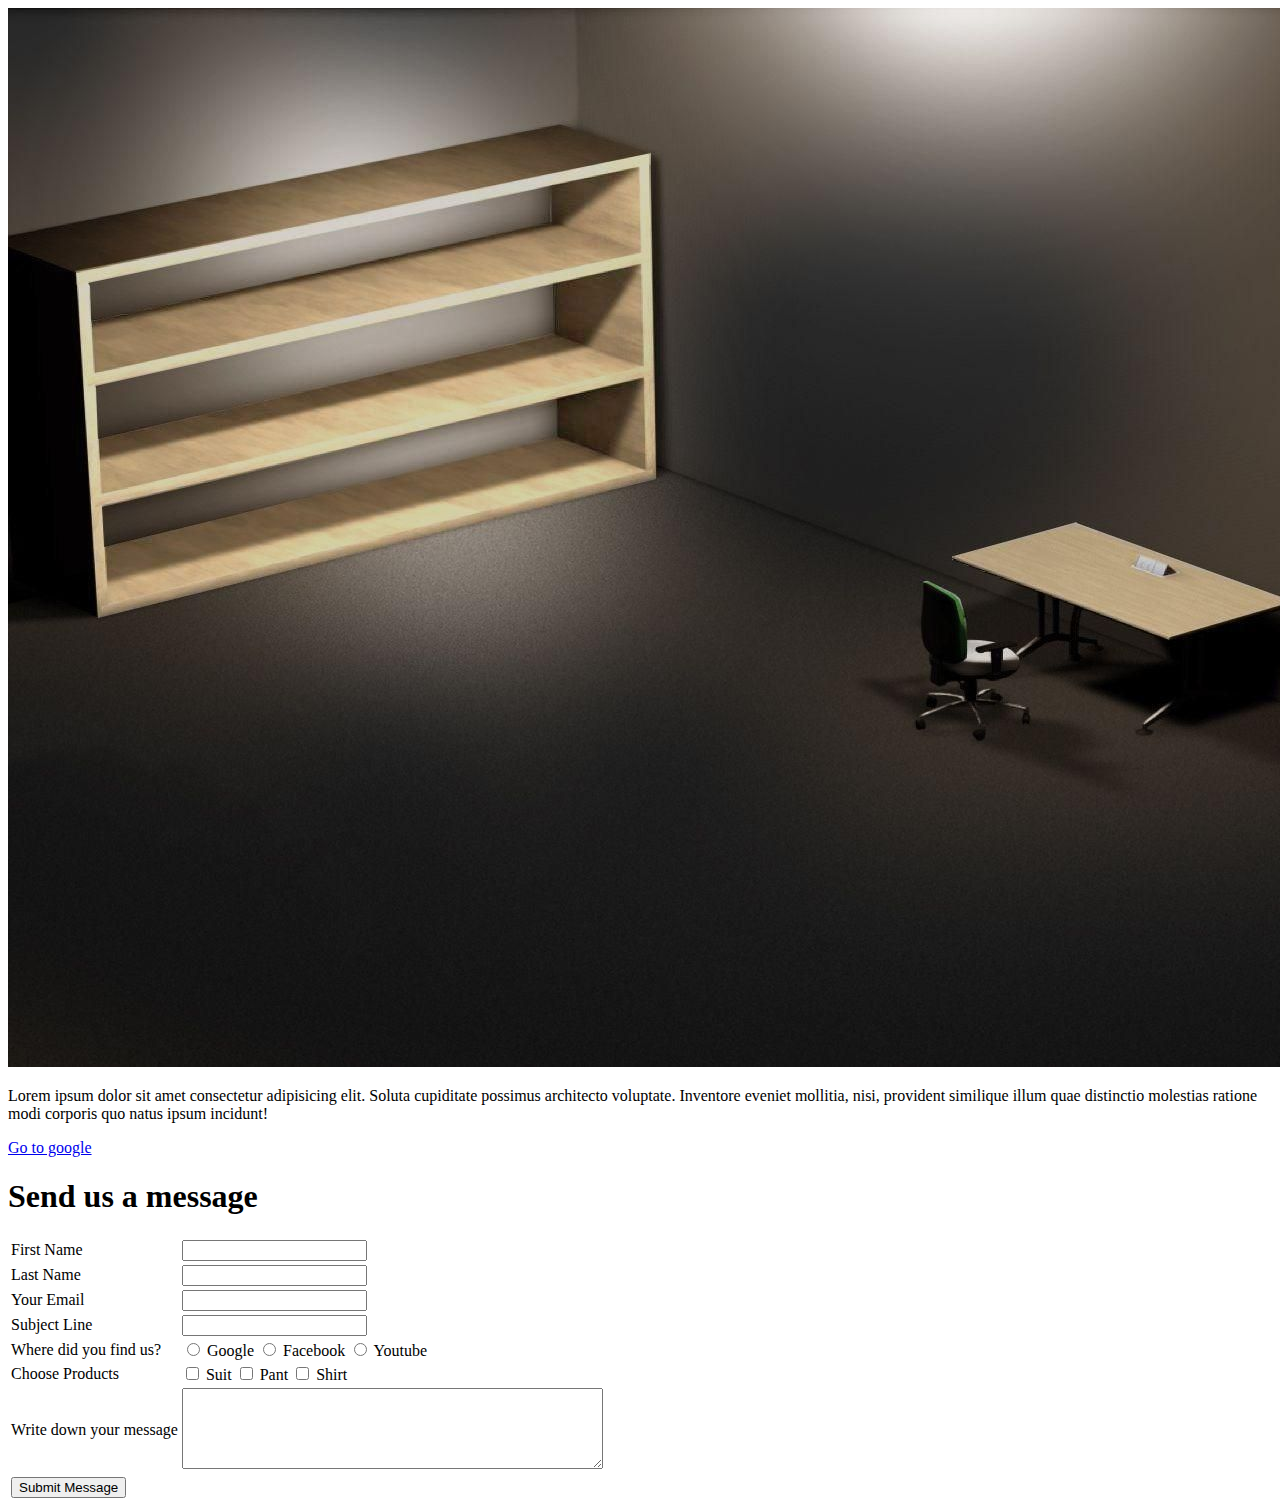
<file: html/index.html>
<!DOCTYPE html>
<html lang="en">
<head>
    <meta charset="UTF-8">
    <meta name="viewport" content="width=device-width, initial-scale=1.0">
    <title>Document</title>
</head>
<body>
    <!-- Image with more -->
    <img src="image.jpg">
        
        <p class="link"> Lorem ipsum dolor sit amet consectetur adipisicing elit. Soluta cupiditate possimus architecto voluptate. Inventore eveniet mollitia, nisi, provident similique illum quae distinctio molestias ratione modi corporis quo natus ipsum incidunt! </p>

        <a href="https://google.com" id="google" > Go to google </a>
    <!-- Contact us form -->
    <h1> Send us a message </h1>
    <form>
        <table>
            <tr>
                <td> First Name </td>
                <td> <input type="text"> </td>
            </tr>
            <tr>
                <td> Last Name </td>
                <td> <input type="text"> </td>
            </tr>
            <tr>
                <td> Your Email </td>
                <td> <input type="text"> </td>
            </tr>                
            <tr>
                <td> Subject Line </td>
                <td> <input type="text"> </td>
            </tr>
            <tr>
                <td> Where did you find us? </td>
                <td>
                    <input type="radio" name="social"> Google
                    <input type="radio" name="social"> Facebook
                    <input type="radio" name="social"> Youtube
                </td>
            </tr>
            <tr>
                <td> Choose Products </td>
                <td>
                    <input type="checkbox"> Suit
                    <input type="checkbox"> Pant
                    <input type="checkbox"> Shirt
                </td>
            </tr>
            <tr>
                <td> Write down your message </td>
                <td> 
                    <textarea cols="50" rows="5"></textarea>
                </td>
            </tr>
            <tr>
                <td colspan="2"> 
                    <button> Submit Message </button>    
                </td>
            </tr>
        </table>
    </form>
</body>
</html>
</file>
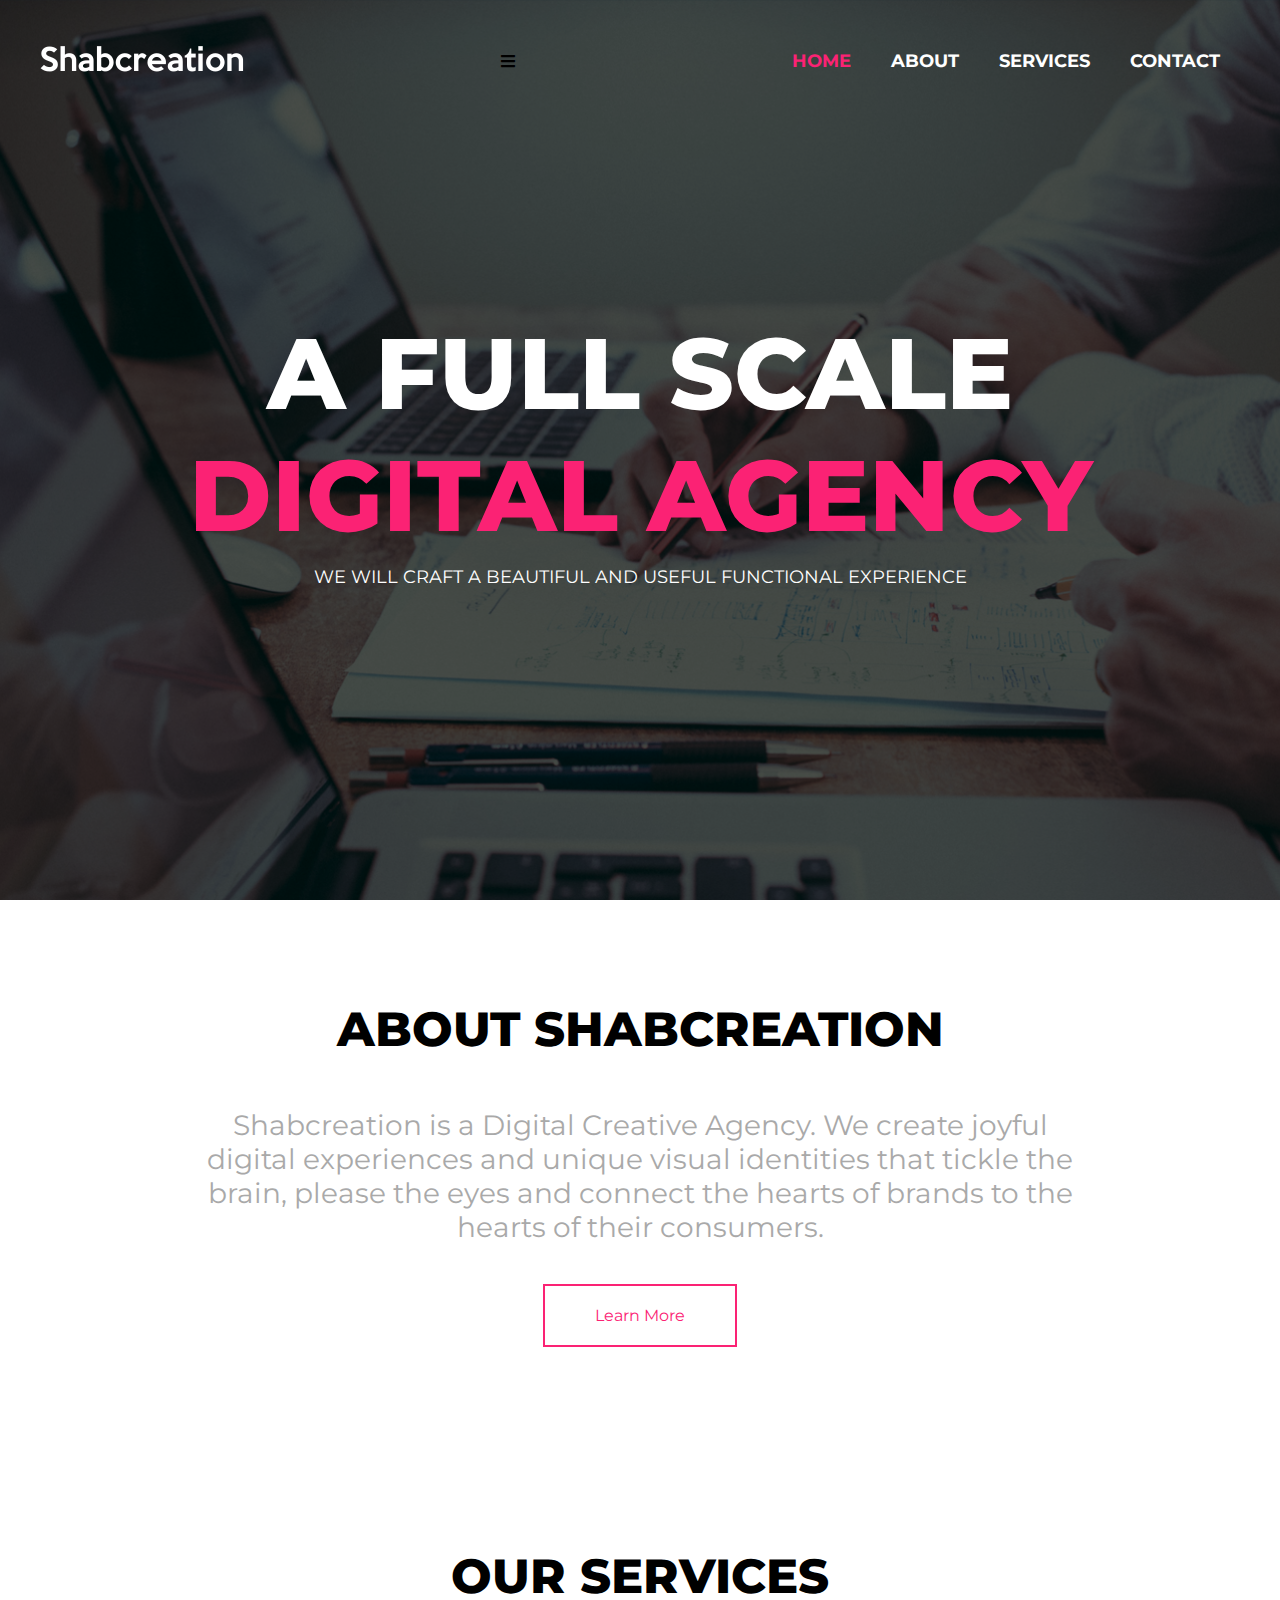
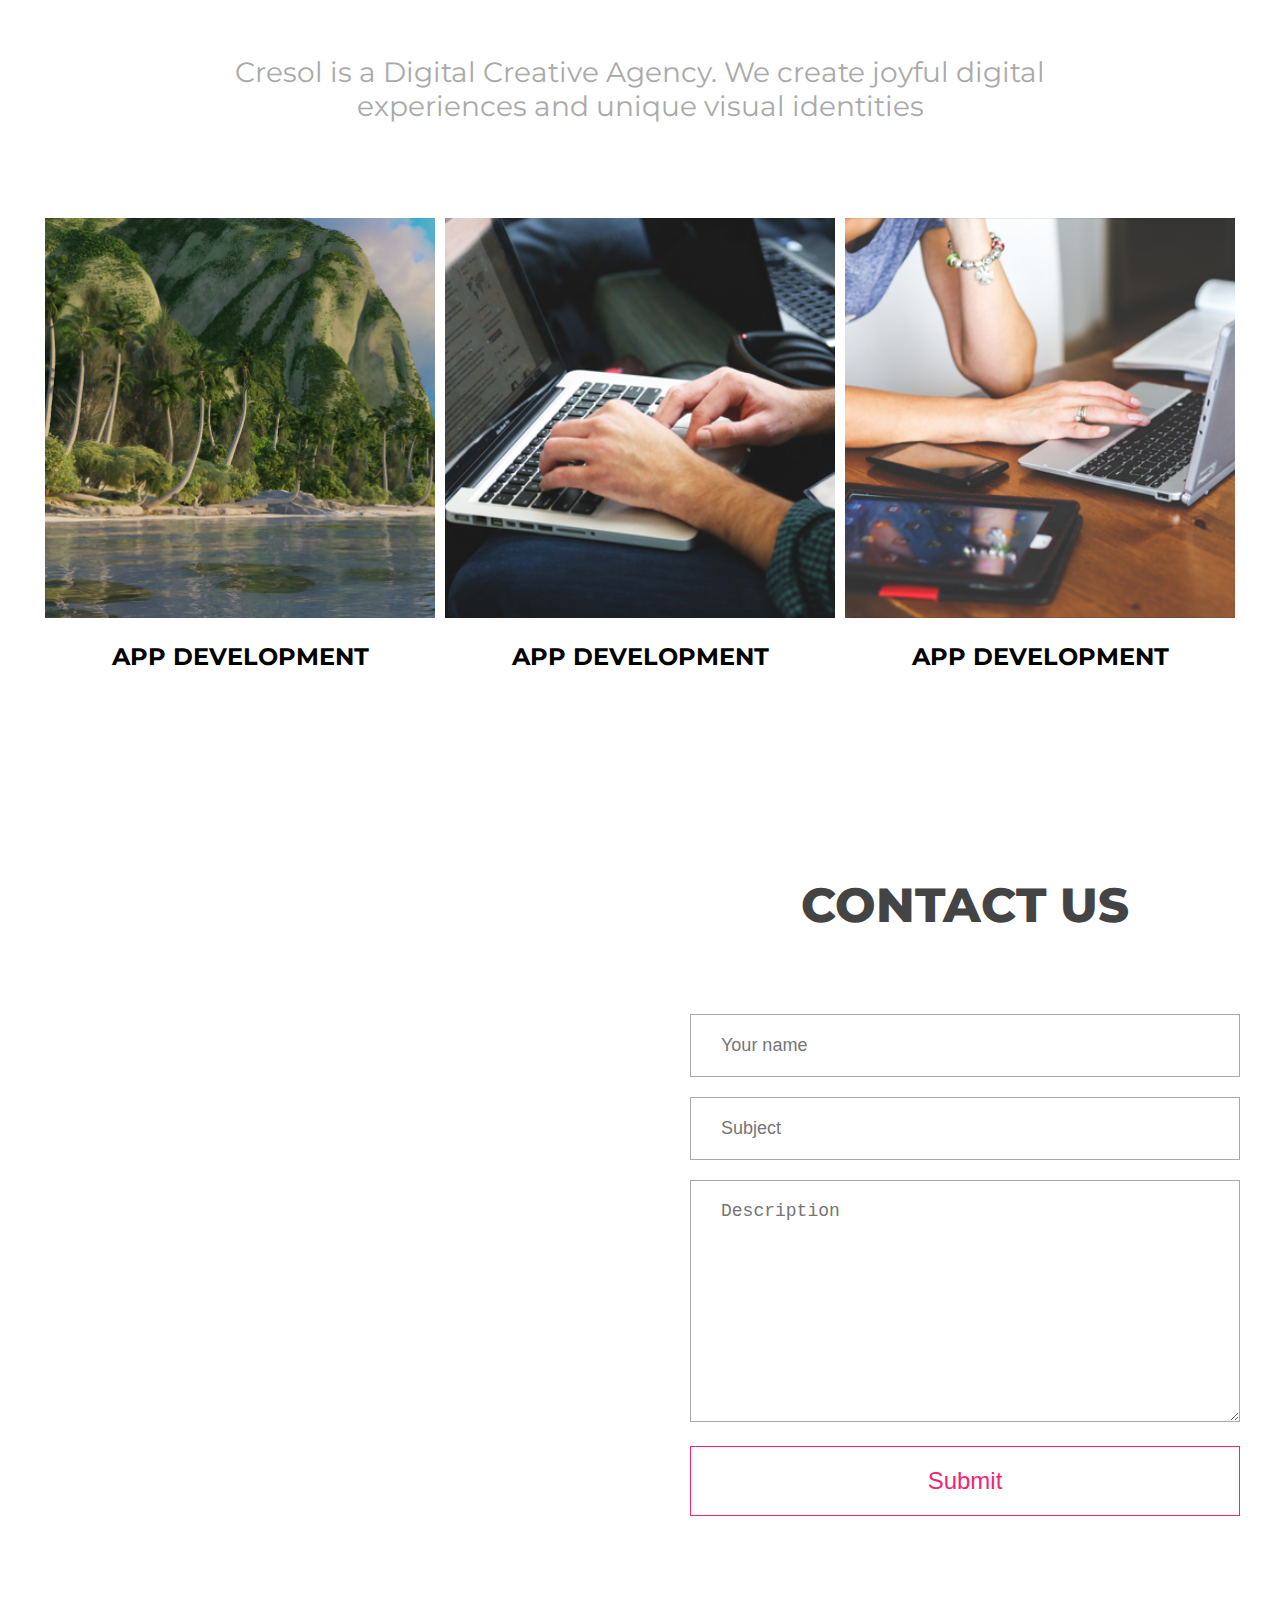
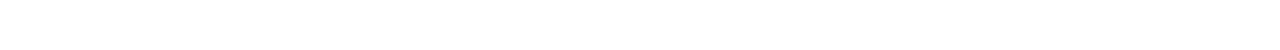
<file: responsiveWebsite/index.html>
<!DOCTYPE html>
<html lang="en">
<head>
    <meta charset="UTF-8">
    <meta name="viewport" content="width=device-width, initial-scale=1.0">
    <title>Website Header & Banner Design</title>
    <link href="https://fonts.googleapis.com/css?family=Montserrat:300,400,500,600,700&display=swap" rel="stylesheet">
    <link rel="stylesheet" href="css/fontawesome.min.css">
    <link rel="stylesheet" href="css/style.css">
    <link rel="stylesheet" href="css/responsive.css">
</head>
<body>
    <!-- Banner -->
    <section class="banner">
        <header>
            <div class="container">
                <nav>
                    <a href="#" class="logo">
                        <img src="img/logo.png" alt="">
                    </a>
                    <div class="responsive-menu">
                        <i class="fas fa-bars"></i>
                    </div>
                    <ul class="menu-bar">
                        <li><a class="active" href="#">Home</a></li>
                        <li><a href="#">About</a></li>
                        <li><a href="#">Services</a></li>
                        <li><a href="#">Contact</a></li>
                    </ul>
                </nav>
            </div>
        </header>
        <div class="banner-text">
            <div class="container">
                <h1> 
                    A full scale
                    <p>digital agency</p>
                </h1>
                <p class="banner-paragraph"> We Will craft a beautiful and useful functional experience </p>
            </div>
        </div>
    </section>

    <!-- About  -->
    <section class="about">
        <div class="container">
            <div class="about-text">
                <h2>About Shabcreation</h2>
                <p> Shabcreation is a Digital Creative Agency. We create joyful digital
                    experiences and unique visual identities that tickle the brain, 
                    please the eyes and connect the hearts of brands to the 
                    hearts of their consumers.
                </p>
                <a href="#">Learn More</a>
            </div>
        </div>
    </section>

    <!-- Services  -->
    <section class="services">
        <div class="container">
            <div class="service-title">
                <h2> Our Services </h2>
                <p> Cresol is a Digital Creative Agency. We create joyful digital experiences and unique visual identities</p>
            </div>
            <div class="services-box-container">
                <div class="service-box">
                    <div class="image">
                        <img src="img/service.jpg" alt="">
                    </div>
                    <h3>App Development </h3>
                </div>
                <div class="service-box">
                    <div class="image">
                        <img src="img/service2.jpg" alt="">
                    </div>
                    <h3>App Development </h3>
                </div>
                <div class="service-box">
                    <div class="image">
                        <img src="img/service3.jpg" alt="">
                    </div>
                    <h3>App Development </h3>
                </div>
            </div>
        </div>
    </section>

    <!-- Contact  -->
    <section class="contact">
        <div class="container">
            <div class="map">
                <iframe src="https://www.google.com/maps/embed?pb=!1m18!1m12!1m3!1d116834.00977793321!2d90.34928583919219!3d23.780777744454788!2m3!1f0!2f0!3f0!3m2!1i1024!2i768!4f13.1!3m3!1m2!1s0x3755b8b087026b81%3A0x8fa563bbdd5904c2!2sDhaka!5e0!3m2!1sen!2sbd!4v1583945780972!5m2!1sen!2sbd" width="600" height="450" frameborder="0" style="border:0;" allowfullscreen="false" aria-hidden="false" tabindex="0"></iframe>
            </div>
            <div class="contact-form">
                <h2>Contact Us</h2>
                <form>
                    <div class="input-box">
                        <input type="text" placeholder="Your name">
                    </div>
                    <div class="input-box">
                        <input type="text" placeholder="Subject">
                    </div>
                    <div class="input-box">
                        <textarea placeholder="Description" rows="10"></textarea>
                    </div>
                    <button type="submit">Submit</button>
                </form>
            </div>
        </div>
    </section>
</body>
</html>
</file>
<file: responsiveWebsite/css/style.css>
* {
    margin: 0;
    padding: 0;
    outline: 0;
}

ul li {
    list-style: none;
}

a {
    color: black;
    text-decoration: none;
    display: inline-block;
    transition: all 0.3s linear;
} 

body {
    font-family: 'Montserrat', sans-serif;
}

.container {
    width: 1200px;
    margin: 0 auto;
}

/* banner  */
section.banner {
    background-image: url('../img/banner.jpg');
    background-position: center;
    background-size: cover;
    height: 900px;
    position: relative;
    display: flex;
    justify-content: center;
    align-items: center;
    z-index: 1;
}
section.banner::after {
    content: '';
    position: absolute;
    top: 0;
    left: 0;
    width: 100%;
    height: 100%;
    background-color: rgba(0, 0, 0, 0.7);
    z-index: -1;
}

header {
    position: absolute;
    width: 100%;
    top: 0;
    left: 0;
}

nav {
    display: flex;
    justify-content: space-between;
    align-items: center;
}

.menu-bar {
    display: flex;
    align-items: center;
    flex-wrap: wrap;
}

.menu-bar li a {
    color: white;
    padding: 50px 20px;
    text-transform: uppercase;
    font-weight: bold;
    font-size: 18px;
}

.menu-bar li a.active {
    color: #fb2274;
}

.menu-bar li a:hover {
    color: #fb2274;
}

.banner-text {
    text-align: center;
}

.banner-text h1 {
    font-size: 100px;
    font-weight: 800;
    text-transform: uppercase;
    margin-bottom: 10px;
    color: white;
}

.banner-text h1 p {
    color: #fb2274;
    width: 100%;
    display: block;
}

.banner-paragraph { 
    text-transform: uppercase;
    font-size: 18px;
    color: white;
}


/* About  */

section.about {
    padding: 100px 0;
}

.about-text {
    text-align: center;
    margin: 0px 150px;
}

.about-text h2 {
    font-size: 48px;
    text-transform: uppercase;
    font-weight: 800;
    margin-bottom: 50px;
}

.about-text p {
    color: #a9a9a9;
    font-size: 28px;
}

.about-text a {
    margin-top: 40px;
    padding: 20px 50px;
    border: 2px solid #fb2274;
    color: #fb2274;
}

.about-text a:hover{
    background-color: #fb2274;
    color: white;
}

/* Services  */
section.services {
    padding: 100px 0;
}

.service-title {
    text-align: center;
    margin: 0px 150px;
    margin-bottom: 90px;
}

.service-title h2 {
    font-size: 48px;
    text-transform: uppercase;
    font-weight: 800;
    margin-bottom: 50px;
}

.service-title p {
    color: #a9a9a9;
    font-size: 28px;
}

.services-box-container {
    display: flex;
}
.service-box {
    width: calc(100% / 3);
    text-align: center;
    margin: 5px;
}

.service-box .image{
    width: 100%;
    min-height: 400px;
} 

.service-box .image img{
    max-width: 100%;
    min-height: 400px;
    object-fit: cover;
}

.service-box h3 {
    font-size: 24px;
    text-transform: uppercase;
    margin-top: 20px;
}

/* Contact  */
section.contact {
    padding: 100px 0;
    position: relative;
}

.map {
    width: 50%;
    position: absolute;
    top: 0;
    left: 0;
    height: 100%;
}

.map iframe {
    width: 100%;
    height: 100%
}

.contact-form {
    min-height: 500px;
    margin-left: 50%;
    padding-left: 50px;
    box-sizing: border-box;
}

.contact-form h2 {
    font-size: 48px;
    font-weight: 800;
    text-transform: uppercase;
    margin-bottom: 80px;
    text-align: center;
    color: #444444;
}

.contact-form .input-box input,
.contact-form .input-box textarea,
.contact-form  button
{
    padding: 20px 30px;
    border: 1px solid #aaa;
    margin-bottom: 20px;
    width: 100%;
    font-size: 18px;
    box-sizing: border-box;
}

.contact-form  button {
    border-color: #fb2274;
    color: #fb2274;
    background-color: transparent;
    font-size: 24px;
    cursor: pointer;
    transition: all 0.3s ease-out;
}


.contact-form button:hover {
    background-color: #fb2274;
    color: white;
}
</file>
<file: responsiveWebsite/css/responsive.css>
@media(max-width:1199px){
    .container {
        width: 1024px;
        margin: 0 auto;
        padding: 0px 15px;
        box-sizing: border-box;
    }

    .banner-text h1 {
        font-size: 60px;
    }

    .menu-bar li a {
        font-size: 16px;
    }
    section.banner {
        height: 700px;
    }

    .services .image {
        min-height: 400px;
    }

    .services .image img{
        max-width: 100%;
        min-height: 400px;
        object-fit: cover;
    }

    section.about {
        padding: 70px 0;
    }

    section.services {
        padding: 70px 0;
    }
}

@media(max-width:991px){
    .container {
        width: 768px;
    }

    .banner-text h1 {
        font-size: 40px;
    }

    section.banner {
        height: 600px;
    }

    .about-text {
        margin: 0px 0px;
    }

    .about-text h2 {
        font-size: 30px;
    }

    .about-text p {
        font-size: 20px;
    }

    .about-text a {
        padding: 15px 40px;
    }

    .service-title h2 {
        font-size: 30px;
    }

    .service-title p {
        font-size: 20px;
    }
    .service-title {
        margin: 0px 0px;
        margin-bottom: 50px;
    }

    .services .image {
        min-height: 250px;
    }

    .services .image img {
        min-height: 250px;
    }

    .service-box h3 {
        font-size: 18px;
    }

    .map {
        position: unset;
        width: 100%;
        min-height: 250px;
        margin-bottom: 50px;
    }

    .map iframe {
        width: 100%;
        height: 250px;
    }
    section.contact {
        padding: 50px 0;
        position: unset;
    }



    .contact-form {
        margin-left: 0;
        padding-left: 0px;
        margin: 0 100px;
    }

    .contact-form h2 {
        font-size: 30px;
        margin-bottom: 50px;
    }   
    
    .contact-form .input-box input, .contact-form .input-box textarea, .contact-form button {
        padding: 15px 20px;
    }
    .contact-form .input-box textarea {
        max-height: 200px;
    }
}

@media(max-width:768px){
    .container {
        max-width: 420px;
    }
    .services-box-container {
        flex-wrap: wrap;
        justify-content: center;
        flex-direction: column;
        align-items: center;
    }

    .service-box {
        width: 300px;
        margin: 0;
        margin-bottom: 30px;
    }

    .contact-form {
        margin: 0;
    }
    
    nav {
        flex-wrap: wrap;
    }

    .menu-bar {
        display: none;
        width: 100%;
        flex-direction: column;
        background-color: black;
        padding: 15px 0;

    }
    
    
    .menu-bar li a {
        color: white;
    }

    nav .logo {
        margin: 20px 0;
    }

    .menu-bar li a {
        padding: 10px 20px;
    }

    .responsive-menu {
        height: 40px;
        width: 40px;
        text-align: center;
        line-height: 40px;
        color: white;
        border: 1px solid white;
    }



}
</file>
